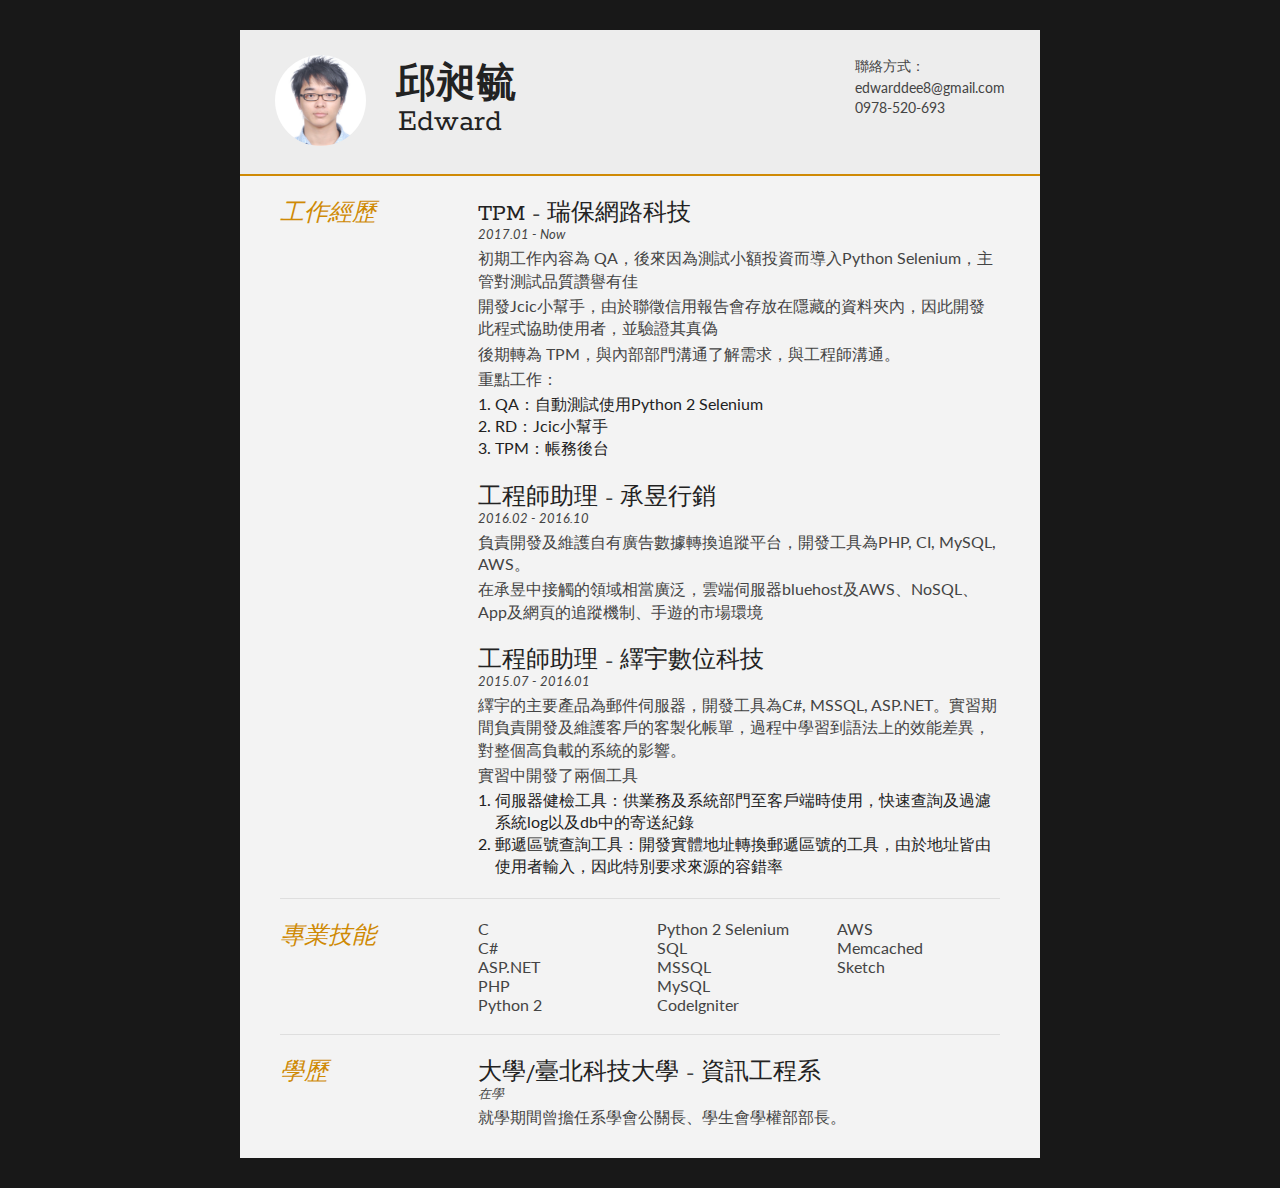
<file: index.html>
<!DOCTYPE html>
<html>
<head>
<title>邱昶毓 - 個人履歷</title>

<meta name="viewport" content="width=device-width"/>
<meta name="description" content="邱昶毓的個人履歷"/>
<meta charset="UTF-8"> 

<link type="text/css" rel="stylesheet" href="style.css">
<link href='http://fonts.googleapis.com/css?family=Rokkitt:400,700|Lato:400,300' rel='stylesheet' type='text/css'>

<!--[if lt IE 9]>
<script src="//html5shiv.googlecode.com/svn/trunk/html5.js"></script>
<![endif]-->
</head>
<body id="top">
<div id="cv" class="instaFade">
	<div class="mainDetails">
		<div id="headshot" class="quickFade">
			<img src="headshot.png" alt="Edward Dee" />
		</div>
		
		<div id="name">
			<h1 class="quickFade delayTwo">邱昶毓</h1>
			<h2 class="quickFade delayThree">Edward</h2>
		</div>
		
		<div id="contactDetails" class="quickFade delayFour">
			<ul>
				<li>聯絡方式：</li>
				<li><a href="mailto:edwarddee8@gmail.com" target="_blank">edwarddee8@gmail.com</a></li>
				<!-- <li>w: <a href="http://www.bloggs.com">www.bloggs.com</a></li> -->
				<li>0978-520-693</li>
			</ul>
		</div>
		<div class="clear"></div>
	</div>
	
	<div id="mainArea" class="quickFade delayFive">
		<section>
			<div class="sectionTitle">
				<h1>工作經歷</h1>
			</div>
			
			<div class="sectionContent">
				<article>
					<h2>TPM - 瑞保網路科技</h2>
					<p class="subDetails">2017.01 - Now</p>
					<p>初期工作內容為 QA，後來因為測試小額投資而導入Python Selenium，主管對測試品質讚譽有佳</p>
					<p>開發Jcic小幫手，由於聯徵信用報告會存放在隱藏的資料夾內，因此開發此程式協助使用者，並驗證其真偽</p>
					<p>後期轉為 TPM，與內部部門溝通了解需求，與工程師溝通。</p>
					<p>重點工作：</p>
					<ol class="points finall">
						<li>QA：自動測試使用Python 2 Selenium</li>
						<li>RD：Jcic小幫手</li>
						<li>TPM：帳務後台</li>	
					</ol>
				</article>
				<article>
					<h2>工程師助理 - 承昱行銷</h2>
					<p class="subDetails">2016.02 - 2016.10</p>
					<p>負責開發及維護自有廣告數據轉換追蹤平台，開發工具為PHP, CI, MySQL, AWS。</p>
					<p class="finall">在承昱中接觸的領域相當廣泛，雲端伺服器bluehost及AWS、NoSQL、App及網頁的追蹤機制、手遊的市場環境</p>
				</article>
				
				<article>
					<h2>工程師助理 - 繹宇數位科技</h2>
					<p class="subDetails">2015.07 - 2016.01</p>
					<p>繹宇的主要產品為郵件伺服器，開發工具為C#, MSSQL, ASP.NET。實習期間負責開發及維護客戶的客製化帳單，過程中學習到語法上的效能差異，對整個高負載的系統的影響。</p>
					<p>實習中開發了兩個工具</p>
					<ol class="points finall">
						<li>伺服器健檢工具：供業務及系統部門至客戶端時使用，快速查詢及過濾系統log以及db中的寄送紀錄</li>
						<li>郵遞區號查詢工具：開發實體地址轉換郵遞區號的工具，由於地址皆由使用者輸入，因此特別要求來源的容錯率</li>	
					</ol>
				</article>
			</div>
			<div class="clear"></div>
		</section>
		
		
		<section>
			<div class="sectionTitle">
				<h1>專業技能</h1>
			</div>
			
			<div class="sectionContent">
				<ul class="keySkills">
					<li>C</li>
					<li>C#</li>
					<li>ASP.NET</li>
					<li>PHP</li>
					<li>Python 2</li>
					<li>Python 2 Selenium</li>
					<li>SQL</li>
					<li>MSSQL</li>
					<li>MySQL</li>
					<li>CodeIgniter</li>
					<li>AWS</li>
					<li>Memcached</li>
					<li>Sketch</li>
				</ul>
			</div>
			<div class="clear"></div>
		</section>
		
		
		<section>
			<div class="sectionTitle">
				<h1>學歷</h1>
			</div>
			
			<div class="sectionContent">
				<article>
					<h2>大學/臺北科技大學 - 資訊工程系</h2>
					<p class="subDetails">在學</p>
					<p class="finall">就學期間曾擔任系學會公關長、學生會學權部部長。</p>
				</article>
			</div>
			<div class="clear"></div>
		</section>
		
	</div>
</div>
<script type="text/javascript">
var gaJsHost = (("https:" == document.location.protocol) ? "https://ssl." : "http://www.");
document.write(unescape("%3Cscript src='" + gaJsHost + "google-analytics.com/ga.js' type='text/javascript'%3E%3C/script%3E"));
</script>
<script type="text/javascript">
var pageTracker = _gat._getTracker("UA-3753241-1");
pageTracker._initData();
pageTracker._trackPageview();
</script>
</body>
</html>
</file>
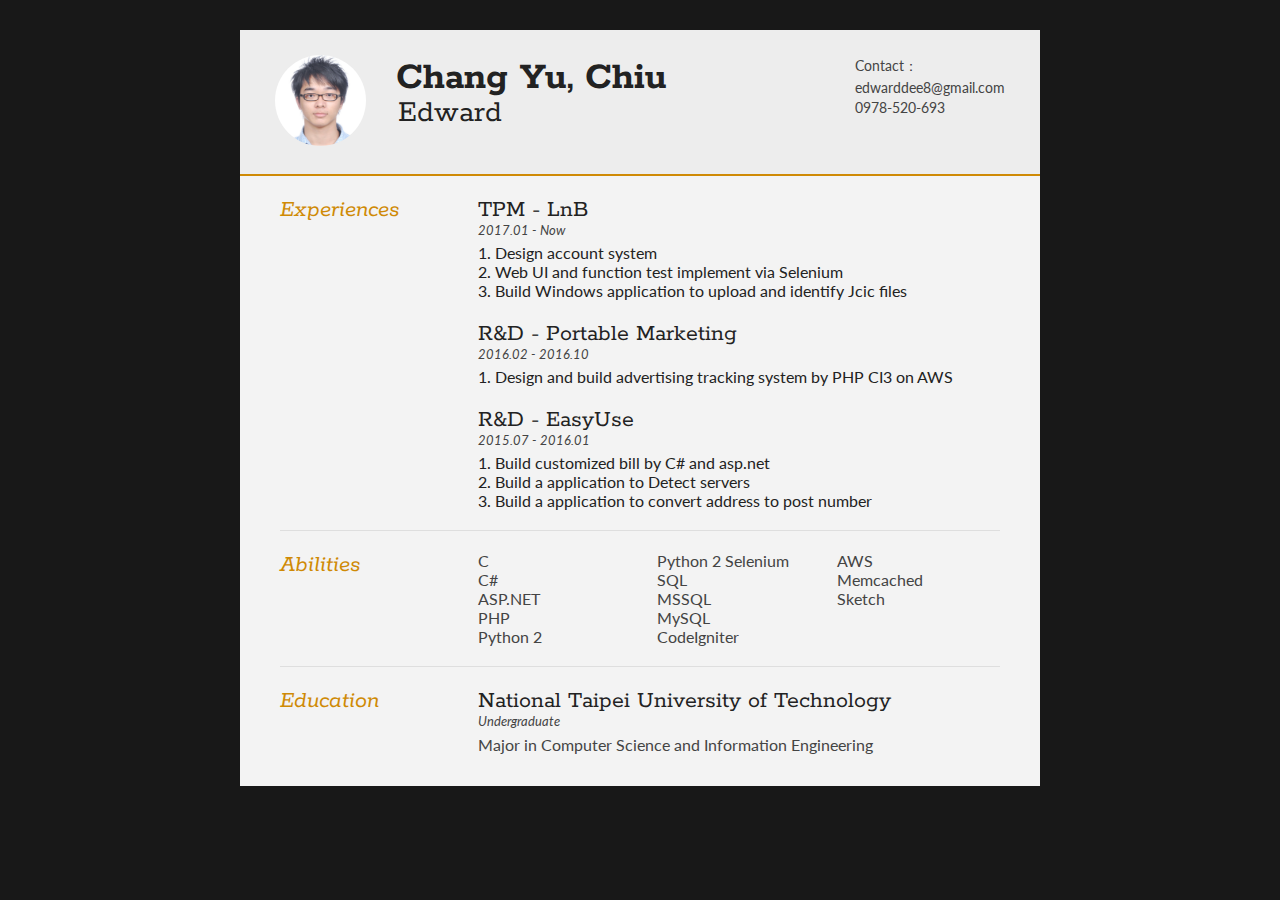
<file: en/index.html>
<!DOCTYPE html>
<html>
<head>
<title>Chang Yu, Chiu - Resume</title>

<meta name="viewport" content="width=device-width"/>
<meta name="description" content="Chang Yu, Chiu - Resume"/>
<meta charset="UTF-8"> 

<link type="text/css" rel="stylesheet" href="style.css">
<link href='http://fonts.googleapis.com/css?family=Rokkitt:400,700|Lato:400,300' rel='stylesheet' type='text/css'>

<!--[if lt IE 9]>
<script src="//html5shiv.googlecode.com/svn/trunk/html5.js"></script>
<![endif]-->
</head>
<body id="top">
<div id="cv" class="instaFade">
	<div class="mainDetails">
		<div id="headshot" class="quickFade">
			<img src="headshot.png" alt="Edward Dee" />
		</div>
		
		<div id="name">
			<h1 class="quickFade delayTwo">Chang Yu, Chiu</h1>
			<h2 class="quickFade delayThree">Edward</h2>
		</div>
		
		<div id="contactDetails" class="quickFade delayFour">
			<ul>
				<li>Contact：</li>
				<li><a href="mailto:edwarddee8@gmail.com" target="_blank">edwarddee8@gmail.com</a></li>
				<!-- <li>w: <a href="http://www.bloggs.com">www.bloggs.com</a></li> -->
				<li>0978-520-693</li>
			</ul>
		</div>
		<div class="clear"></div>
	</div>
	
	<div id="mainArea" class="quickFade delayFive">
		<section>
			<div class="sectionTitle">
				<h1>Experiences</h1>
			</div>
			
			<div class="sectionContent">
				<article>
					<h2>TPM - LnB</h2>
					<p class="subDetails">2017.01 - Now</p>
					<ol class="points finall">
						<li>Design account system</li>
						<li>Web UI and function test implement via Selenium</li>
						<li>Build Windows application to upload and identify Jcic files</li>
					</ol>
				</article>
				<article>
					<h2>R&D - Portable Marketing</h2>
					<p class="subDetails">2016.02 - 2016.10</p>
					<ol class="points finall">
						<li>Design and build advertising tracking system by PHP CI3 on AWS</li>
					</ol>
				</article>
				
				<article>
					<h2>R&D - EasyUse</h2>
					<p class="subDetails">2015.07 - 2016.01</p>
					<ol class="points finall">
						<li>Build customized bill by C# and asp.net</li>
						<li>Build a application to Detect servers</li>
						<li>Build a application to convert address to post number</li>	
					</ol>
				</article>
			</div>
			<div class="clear"></div>
		</section>
		
		
		<section>
			<div class="sectionTitle">
				<h1>Abilities</h1>
			</div>
			
			<div class="sectionContent">
				<ul class="keySkills">
					<li>C</li>
					<li>C#</li>
					<li>ASP.NET</li>
					<li>PHP</li>
					<li>Python 2</li>
					<li>Python 2 Selenium</li>
					<li>SQL</li>
					<li>MSSQL</li>
					<li>MySQL</li>
					<li>CodeIgniter</li>
					<li>AWS</li>
					<li>Memcached</li>
					<li>Sketch</li>
				</ul>
			</div>
			<div class="clear"></div>
		</section>
		
		
		<section>
			<div class="sectionTitle">
				<h1>Education</h1>
			</div>
			
			<div class="sectionContent">
				<article>
					<h2>National Taipei University of Technology</h2>
					<p class="subDetails">Undergraduate</p>
					<p class="finall">Major in Computer Science and Information Engineering</p>
				</article>
			</div>
			<div class="clear"></div>
		</section>
		
	</div>
</div>
<script type="text/javascript">
var gaJsHost = (("https:" == document.location.protocol) ? "https://ssl." : "http://www.");
document.write(unescape("%3Cscript src='" + gaJsHost + "google-analytics.com/ga.js' type='text/javascript'%3E%3C/script%3E"));
</script>
<script type="text/javascript">
var pageTracker = _gat._getTracker("UA-3753241-1");
pageTracker._initData();
pageTracker._trackPageview();
</script>
</body>
</html>
</file>
<file: style.css>
html,body,div,span,object,iframe,h1,h2,h3,h4,h5,h6,p,blockquote,pre,abbr,address,cite,code,del,dfn,em,img,ins,kbd,q,samp,small,strong,sub,sup,var,b,i,dl,dt,dd,ol,ul,li,fieldset,form,label,legend,table,caption,tbody,tfoot,thead,tr,th,td,article,aside,canvas,details,figcaption,figure,footer,header,hgroup,menu,nav,section,summary,time,mark,audio,video {
border:0;
font:inherit;
font-size:100%;
margin:0;
padding:0;
vertical-align:baseline;
}

article,aside,details,figcaption,figure,footer,header,hgroup,menu,nav,section {
display:block;
}

html, body {background: #181818; font-family: 'Lato', helvetica, arial, sans-serif; font-size: 16px; color: #222;}

.clear {clear: both;}

p {
	font-size: 1em;
	line-height: 1.4em;
	margin-bottom: 3px;
	color: #444;
}

#cv {
	width: 90%;
	max-width: 800px;
	background: #f3f3f3;
	margin: 30px auto;
}

.mainDetails {
	padding: 25px 35px;
	border-bottom: 2px solid #cf8a05;
	background: #ededed;
}

#name h1 {
	font-size: 2.5em;
	font-weight: 700;
	font-family: 'Rokkitt', Helvetica, Arial, sans-serif;
	margin-bottom: -6px;
}

#name h2 {
	font-size: 2em;
	margin-left: 2px;
	font-family: 'Rokkitt', Helvetica, Arial, sans-serif;
}

#mainArea {
	padding: 0 40px;
}

#headshot {
	width: 12.5%;
	float: left;
	margin-right: 30px;
}

#headshot img {
	width: 100%;
	height: auto;
	-webkit-border-radius: 50px;
	border-radius: 50px;
}

#name {
	float: left;
}

#contactDetails {
	float: right;
}

#contactDetails ul {
	list-style-type: none;
	font-size: 0.9em;
	margin-top: 2px;
}

#contactDetails ul li {
	margin-bottom: 3px;
	color: #444;
}

#contactDetails ul li a, a[href^=tel] {
	color: #444; 
	text-decoration: none;
	-webkit-transition: all .3s ease-in;
	-moz-transition: all .3s ease-in;
	-o-transition: all .3s ease-in;
	-ms-transition: all .3s ease-in;
	transition: all .3s ease-in;
}

#contactDetails ul li a:hover { 
	color: #cf8a05;
}


section {
	border-top: 1px solid #dedede;
	padding: 20px 0 0;
}

section:first-child {
	border-top: 0;
}

section:last-child {
	padding: 20px 0 10px;
}

.sectionTitle {
	float: left;
	width: 25%;
}

.sectionContent {
	float: right;
	width: 72.5%;
}

.sectionTitle h1 {
	font-family: 'Rokkitt', Helvetica, Arial, sans-serif;
	font-style: italic;
	font-size: 1.5em;
	color: #cf8a05;
}

.sectionContent h2 {
	font-family: 'Rokkitt', Helvetica, Arial, sans-serif;
	font-size: 1.5em;
	margin-bottom: -2px;
}

.subDetails {
	font-size: 0.8em;
	font-style: italic;
	margin-bottom: 3px;
}

.keySkills {
	list-style-type: none;
	-moz-column-count:3;
	-webkit-column-count:3;
	column-count:3;
	margin-bottom: 20px;
	font-size: 1em;
	color: #444;
}

.keySkills ul li {
	margin-bottom: 3px;
}

@media all and (min-width: 602px) and (max-width: 800px) {
	#headshot {
		display: none;
	}
	
	.keySkills {
	-moz-column-count:2;
	-webkit-column-count:2;
	column-count:2;
	}
}

@media all and (max-width: 601px) {
	#cv {
		width: 95%;
		margin: 10px auto;
		min-width: 280px;
	}
	
	#headshot {
		display: none;
	}
	
	#name, #contactDetails {
		float: none;
		width: 100%;
		text-align: center;
	}
	
	.sectionTitle, .sectionContent {
		float: none;
		width: 100%;
	}
	
	.sectionTitle {
		margin-left: -2px;
		font-size: 1.25em;
	}
	
	.keySkills {
		-moz-column-count:2;
		-webkit-column-count:2;
		column-count:2;
	}
}

@media all and (max-width: 480px) {
	.mainDetails {
		padding: 15px 15px;
	}
	
	section {
		padding: 15px 0 0;
	}
	
	#mainArea {
		padding: 0 25px;
	}

	
	.keySkills {
	-moz-column-count:1;
	-webkit-column-count:1;
	column-count:1;
	}
	
	#name h1 {
		line-height: .8em;
		margin-bottom: 4px;
	}
}

@media print {
    #cv {
        width: 100%;
    }
}

@-webkit-keyframes reset {
	0% {
		opacity: 0;
	}
	100% {
		opacity: 0;
	}
}

@-webkit-keyframes fade-in {
	0% {
		opacity: 0;
	}
	40% {
		opacity: 0;
	}
	100% {
		opacity: 1;
	}
}

@-moz-keyframes reset {
	0% {
		opacity: 0;
	}
	100% {
		opacity: 0;
	}
}

@-moz-keyframes fade-in {
	0% {
		opacity: 0;
	}
	40% {
		opacity: 0;
	}
	100% {
		opacity: 1;
	}
}

@keyframes reset {
	0% {
		opacity: 0;
	}
	100% {
		opacity: 0;
	}
}

@keyframes fade-in {
	0% {
		opacity: 0;
	}
	40% {
		opacity: 0;
	}
	100% {
		opacity: 1;
	}
}

.instaFade {
    -webkit-animation-name: reset, fade-in;
    -webkit-animation-duration: 1.5s;
    -webkit-animation-timing-function: ease-in;
	
	-moz-animation-name: reset, fade-in;
    -moz-animation-duration: 1.5s;
    -moz-animation-timing-function: ease-in;
	
	animation-name: reset, fade-in;
    animation-duration: 1.5s;
    animation-timing-function: ease-in;
}

.quickFade {
    -webkit-animation-name: reset, fade-in;
    -webkit-animation-duration: 2.5s;
    -webkit-animation-timing-function: ease-in;
	
	-moz-animation-name: reset, fade-in;
    -moz-animation-duration: 2.5s;
    -moz-animation-timing-function: ease-in;
	
	animation-name: reset, fade-in;
    animation-duration: 2.5s;
    animation-timing-function: ease-in;
}
 
.delayOne {
	-webkit-animation-delay: 0, .5s;
	-moz-animation-delay: 0, .5s;
	animation-delay: 0, .5s;
}

.delayTwo {
	-webkit-animation-delay: 0, 1s;
	-moz-animation-delay: 0, 1s;
	animation-delay: 0, 1s;
}

.delayThree {
	-webkit-animation-delay: 0, 1.5s;
	-moz-animation-delay: 0, 1.5s;
	animation-delay: 0, 1.5s;
}

.delayFour {
	-webkit-animation-delay: 0, 2s;
	-moz-animation-delay: 0, 2s;
	animation-delay: 0, 2s;
}

.delayFive {
	-webkit-animation-delay: 0, 2.5s;
	-moz-animation-delay: 0, 2.5s;
	animation-delay: 0, 2.5s;
}

.points {
	padding-left: 17px;
}

.finall {
	margin-bottom: 20px;
}
</file>
<file: en/style.css>
html,body,div,span,object,iframe,h1,h2,h3,h4,h5,h6,p,blockquote,pre,abbr,address,cite,code,del,dfn,em,img,ins,kbd,q,samp,small,strong,sub,sup,var,b,i,dl,dt,dd,ol,ul,li,fieldset,form,label,legend,table,caption,tbody,tfoot,thead,tr,th,td,article,aside,canvas,details,figcaption,figure,footer,header,hgroup,menu,nav,section,summary,time,mark,audio,video {
border:0;
font:inherit;
font-size:100%;
margin:0;
padding:0;
vertical-align:baseline;
}

article,aside,details,figcaption,figure,footer,header,hgroup,menu,nav,section {
display:block;
}

html, body {background: #181818; font-family: 'Lato', helvetica, arial, sans-serif; font-size: 16px; color: #222;}

.clear {clear: both;}

p {
	font-size: 1em;
	line-height: 1.4em;
	margin-bottom: 3px;
	color: #444;
}

#cv {
	width: 90%;
	max-width: 800px;
	background: #f3f3f3;
	margin: 30px auto;
}

.mainDetails {
	padding: 25px 35px;
	border-bottom: 2px solid #cf8a05;
	background: #ededed;
}

#name h1 {
	font-size: 2.5em;
	font-weight: 700;
	font-family: 'Rokkitt', Helvetica, Arial, sans-serif;
	margin-bottom: -6px;
}

#name h2 {
	font-size: 2em;
	margin-left: 2px;
	font-family: 'Rokkitt', Helvetica, Arial, sans-serif;
}

#mainArea {
	padding: 0 40px;
}

#headshot {
	width: 12.5%;
	float: left;
	margin-right: 30px;
}

#headshot img {
	width: 100%;
	height: auto;
	-webkit-border-radius: 50px;
	border-radius: 50px;
}

#name {
	float: left;
}

#contactDetails {
	float: right;
}

#contactDetails ul {
	list-style-type: none;
	font-size: 0.9em;
	margin-top: 2px;
}

#contactDetails ul li {
	margin-bottom: 3px;
	color: #444;
}

#contactDetails ul li a, a[href^=tel] {
	color: #444; 
	text-decoration: none;
	-webkit-transition: all .3s ease-in;
	-moz-transition: all .3s ease-in;
	-o-transition: all .3s ease-in;
	-ms-transition: all .3s ease-in;
	transition: all .3s ease-in;
}

#contactDetails ul li a:hover { 
	color: #cf8a05;
}


section {
	border-top: 1px solid #dedede;
	padding: 20px 0 0;
}

section:first-child {
	border-top: 0;
}

section:last-child {
	padding: 20px 0 10px;
}

.sectionTitle {
	float: left;
	width: 25%;
}

.sectionContent {
	float: right;
	width: 72.5%;
}

.sectionTitle h1 {
	font-family: 'Rokkitt', Helvetica, Arial, sans-serif;
	font-style: italic;
	font-size: 1.5em;
	color: #cf8a05;
}

.sectionContent h2 {
	font-family: 'Rokkitt', Helvetica, Arial, sans-serif;
	font-size: 1.5em;
	margin-bottom: -2px;
}

.subDetails {
	font-size: 0.8em;
	font-style: italic;
	margin-bottom: 3px;
}

.keySkills {
	list-style-type: none;
	-moz-column-count:3;
	-webkit-column-count:3;
	column-count:3;
	margin-bottom: 20px;
	font-size: 1em;
	color: #444;
}

.keySkills ul li {
	margin-bottom: 3px;
}

@media all and (min-width: 602px) and (max-width: 800px) {
	#headshot {
		display: none;
	}
	
	.keySkills {
	-moz-column-count:2;
	-webkit-column-count:2;
	column-count:2;
	}
}

@media all and (max-width: 601px) {
	#cv {
		width: 95%;
		margin: 10px auto;
		min-width: 280px;
	}
	
	#headshot {
		display: none;
	}
	
	#name, #contactDetails {
		float: none;
		width: 100%;
		text-align: center;
	}
	
	.sectionTitle, .sectionContent {
		float: none;
		width: 100%;
	}
	
	.sectionTitle {
		margin-left: -2px;
		font-size: 1.25em;
	}
	
	.keySkills {
		-moz-column-count:2;
		-webkit-column-count:2;
		column-count:2;
	}
}

@media all and (max-width: 480px) {
	.mainDetails {
		padding: 15px 15px;
	}
	
	section {
		padding: 15px 0 0;
	}
	
	#mainArea {
		padding: 0 25px;
	}

	
	.keySkills {
	-moz-column-count:1;
	-webkit-column-count:1;
	column-count:1;
	}
	
	#name h1 {
		line-height: .8em;
		margin-bottom: 4px;
	}
}

@media print {
    #cv {
        width: 100%;
    }
}

@-webkit-keyframes reset {
	0% {
		opacity: 0;
	}
	100% {
		opacity: 0;
	}
}

@-webkit-keyframes fade-in {
	0% {
		opacity: 0;
	}
	40% {
		opacity: 0;
	}
	100% {
		opacity: 1;
	}
}

@-moz-keyframes reset {
	0% {
		opacity: 0;
	}
	100% {
		opacity: 0;
	}
}

@-moz-keyframes fade-in {
	0% {
		opacity: 0;
	}
	40% {
		opacity: 0;
	}
	100% {
		opacity: 1;
	}
}

@keyframes reset {
	0% {
		opacity: 0;
	}
	100% {
		opacity: 0;
	}
}

@keyframes fade-in {
	0% {
		opacity: 0;
	}
	40% {
		opacity: 0;
	}
	100% {
		opacity: 1;
	}
}

.instaFade {
    -webkit-animation-name: reset, fade-in;
    -webkit-animation-duration: 1.5s;
    -webkit-animation-timing-function: ease-in;
	
	-moz-animation-name: reset, fade-in;
    -moz-animation-duration: 1.5s;
    -moz-animation-timing-function: ease-in;
	
	animation-name: reset, fade-in;
    animation-duration: 1.5s;
    animation-timing-function: ease-in;
}

.quickFade {
    -webkit-animation-name: reset, fade-in;
    -webkit-animation-duration: 2.5s;
    -webkit-animation-timing-function: ease-in;
	
	-moz-animation-name: reset, fade-in;
    -moz-animation-duration: 2.5s;
    -moz-animation-timing-function: ease-in;
	
	animation-name: reset, fade-in;
    animation-duration: 2.5s;
    animation-timing-function: ease-in;
}
 
.delayOne {
	-webkit-animation-delay: 0, .5s;
	-moz-animation-delay: 0, .5s;
	animation-delay: 0, .5s;
}

.delayTwo {
	-webkit-animation-delay: 0, 1s;
	-moz-animation-delay: 0, 1s;
	animation-delay: 0, 1s;
}

.delayThree {
	-webkit-animation-delay: 0, 1.5s;
	-moz-animation-delay: 0, 1.5s;
	animation-delay: 0, 1.5s;
}

.delayFour {
	-webkit-animation-delay: 0, 2s;
	-moz-animation-delay: 0, 2s;
	animation-delay: 0, 2s;
}

.delayFive {
	-webkit-animation-delay: 0, 2.5s;
	-moz-animation-delay: 0, 2.5s;
	animation-delay: 0, 2.5s;
}

.points {
	padding-left: 17px;
}

.finall {
	margin-bottom: 20px;
}
</file>
